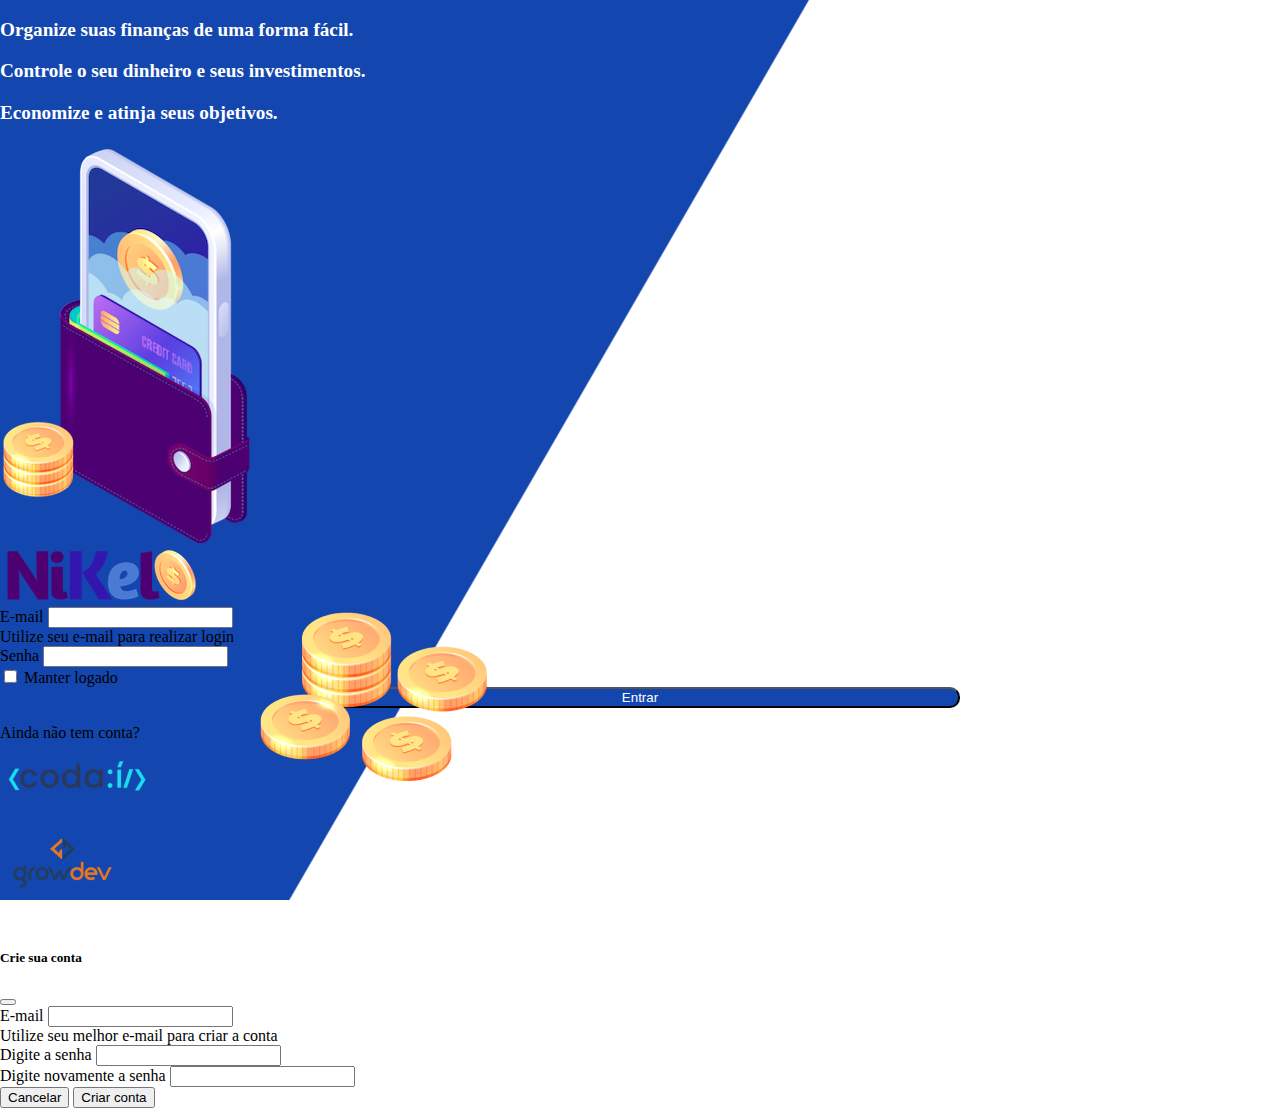
<file: index.html>
<!DOCTYPE html>
<html lang="en">
  <head>
    <meta charset="UTF-8" />
    <meta http-equiv="X-UA-Compatible" content="IE=edge" />
    <meta name="viewport" content="width=device-width, initial-scale=1.0" />
    <link
      rel="stylesheet"
      href="https://cdn.jsdelivr.net/npm/bootstrap@5.1.3/dist/css/bootstrap.min.css"
      integrity="sha384-1BmE4kWBq78iYhFldvKuhfTAU6auU8tT94WrHftjDbrCEXSU1oBoqyl2QvZ6jIW3"
      crossorigin="anonymous"
    />
    <link rel="stylesheet" href="./css/styles.css" />
    <title>Nikel</title>
  </head>
  <body id="login">
    <main>
      <div class="container">
        <div class="row vh-100">
          <div class="col d-flex flex-column my-5 justify-content-center">
            <div id="title">
              <p>Organize suas finanças de uma forma fácil.</p>
              <p>Controle o seu dinheiro e seus investimentos.</p>
              <p>Economize e atinja seus objetivos.</p>
            </div>
            <div id="image" class="text-center">
              <img
                src="./images/pocket.png"
                alt="Imagem Pocket"
                class="img-fluid"
              />
              <img
                src="./images/coins.png"
                alt="Imagem Coins"
                class="img-fluid d-none d-md-inline coins"
              />
            </div>
          </div>
          <div class="col">
            <div class="container">
              <div class="row">
                <div class="col d-flex justify-content-center my-5 flex-column">
                  <div id="logo" class="text-center mb-3 mt-5">
                    <img src="./images/nikel-logo.png" alt="Logotipo Nikel" />
                  </div>
                </div>
              </div>
              <div class="col">
                <div class="row">
                  <form id="login-box">
                    <div class="mb-3">
                      <label for="email" class="form-label">E-mail</label>
                      <input id="email" class="form-control" type="email" />
                      <div class="form-text" id="emailHelper">
                        Utilize seu e-mail para realizar login
                      </div>
                    </div>
                    <div class="mb-3">
                      <label for="password" class="form-label">Senha</label>
                      <input
                        id="password"
                        class="form-control"
                        type="password"
                      />
                    </div>
                    <div class="mb-3 form-check">
                      <input
                        type="checkbox"
                        class="form-check-input"
                        id="check-session"
                      />
                      <label for="check-session" class="form-check-label"
                        >Manter logado</label
                      >
                    </div>
                    <button type="submit" class="btn button-login">
                      Entrar
                    </button>
                  </form>
                </div>
                <div class="row text-center mt-2" id="new-account">
                  <div class="col">
                    <p
                      data-bs-toggle="modal"
                      data-bs-target="#open-new-account"
                    >
                      Ainda não tem conta?
                      <span id="create-account" class="link-create"
                        >Criar uma conta.</span
                      >
                    </p>
                  </div>
                </div>
                <div class="col mt-5">
                  <div class="text-center">
                    <img
                      src="./images/codai-logo.png"
                      alt="Logotipo Codaí"
                      srcset=""
                    />
                  </div>
                </div>
                <div class="col">
                  <div class="text-center">
                    <img
                      src="./images/growdev-logo.png"
                      alt="Logotipo GrowDev"
                      srcset=""
                    />
                  </div>
                </div>
              </div>
            </div>
          </div>
        </div>
      </div>

      <!-- Modal -->
      <div
        class="modal fade"
        id="open-new-account"
        tabindex="-1"
        aria-labelledby="open-new-account"
        aria-hidden="true"
      >
        <div class="modal-dialog">
          <div class="modal-content">
            <div class="modal-header">
              <h5 class="modal-title">Crie sua conta</h5>
              <button
                type="button"
                class="btn-close"
                data-bs-dismiss="modal"
                aria-label="Close"
              ></button>
            </div>
            <form id="create-login">
              <div class="modal-body">
                <div class="mb-3">
                  <label for="create-email" class="form-label">E-mail</label>
                  <input id="create-email" class="form-control" type="email" required/>
                  <div class="form-text" id="emailHelper">
                    Utilize seu melhor e-mail para criar a conta
                  </div>
                </div>
                <div class="mb-3">
                  <label for="create-password" class="form-label"
                    >Digite a senha</label
                  >
                  <input
                    id="create-password"
                    class="form-control"
                    type="password"
                    required                  />
                </div>
                <div class="mb-3">
                  <label for="create-password-confirmation" class="form-label"
                    >Digite novamente a senha</label
                  >
                  <input
                    id="create-password-confirmation"
                    class="form-control"
                    type="password"
                    required
                  />
                </div>
              </div>
              <div class="modal-footer">
                <button
                  type="button"
                  class="btn btn-secondary"
                  data-bs-dismiss="modal"
                >
                  Cancelar
                </button>
                <button type="submit" class="btn btn-primary">
                  Criar conta
                </button>
              </div>
            </form>
          </div>
        </div>
      </div>
    </main>
    <script
      src="https://cdn.jsdelivr.net/npm/bootstrap@5.1.3/dist/js/bootstrap.bundle.min.js"
      integrity="sha384-ka7Sk0Gln4gmtz2MlQnikT1wXgYsOg+OMhuP+IlRH9sENBO0LRn5q+8nbTov4+1p"
      crossorigin="anonymous"
    ></script>

    <script src="./js/index.js"></script>
  </body>
</html>
</file>
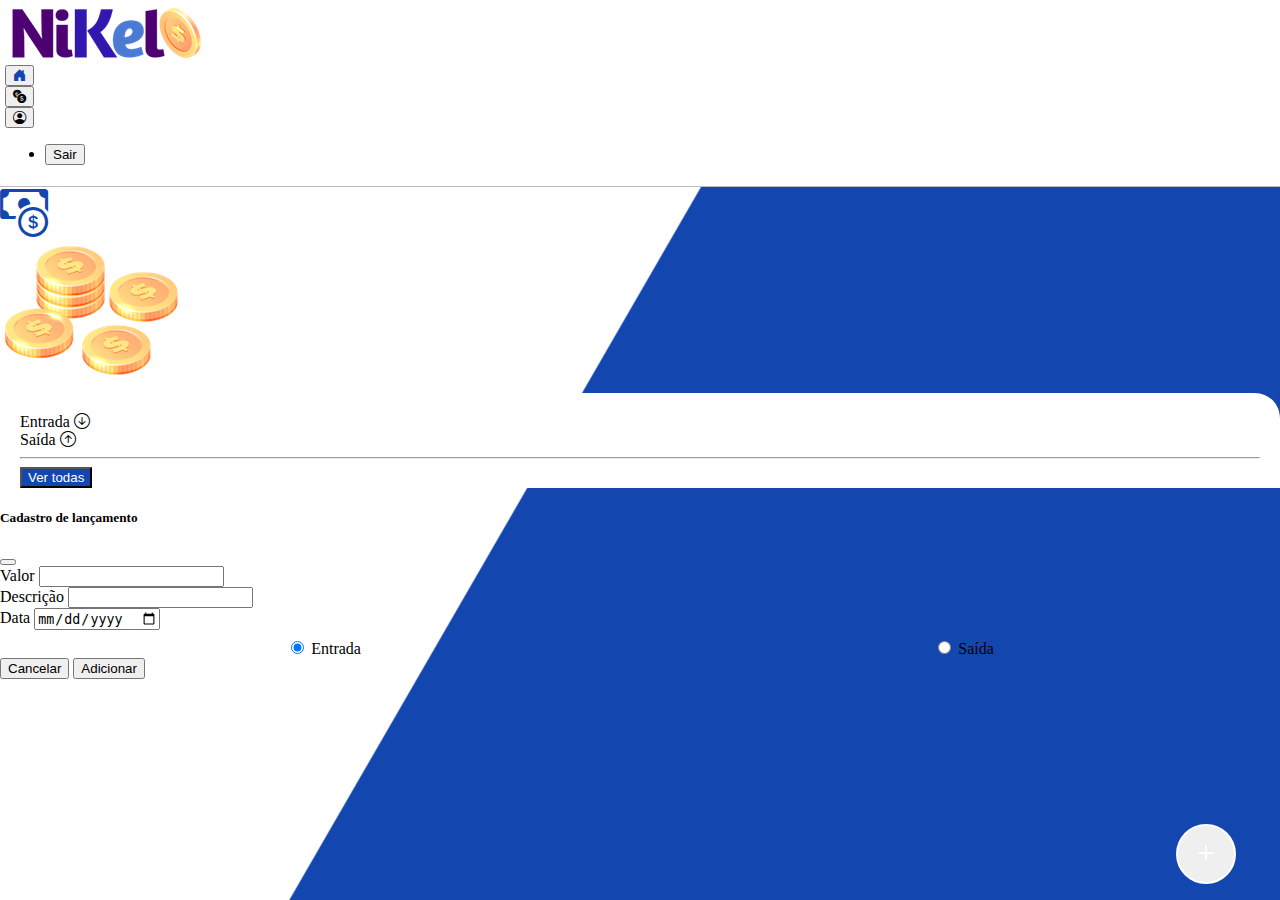
<file: home.html>
<!DOCTYPE html>
<html lang="en">
  <head>
    <meta charset="UTF-8" />
    <meta http-equiv="X-UA-Compatible" content="IE=edge" />
    <meta name="viewport" content="width=device-width, initial-scale=1.0" />
    <link
      rel="stylesheet"
      href="https://cdn.jsdelivr.net/npm/bootstrap@5.1.3/dist/css/bootstrap.min.css"
      integrity="sha384-1BmE4kWBq78iYhFldvKuhfTAU6auU8tT94WrHftjDbrCEXSU1oBoqyl2QvZ6jIW3"
      crossorigin="anonymous"
    />
    <link
      rel="stylesheet"
      href="https://cdn.jsdelivr.net/npm/bootstrap-icons@1.7.1/font/bootstrap-icons.css"
    />
    <link rel="stylesheet" href="./css/styles.css" />
    <title>Nikel - HOME</title>
  </head>
  <body id="home">
    <header>
      <nav class="navbar navbar-expand navbar-light bg-white">
        <div class="container-fluid">
          <a href="home.html" class="navbar-brand">
            <img
              src="./images/nikel-logo.png"
              class="img-fluid"
              alt="Logotipo Nikel"
              srcset=""
            />
          </a>
          <div class="collapse justify-content-end navbar-collapse">
            <div class="d-flex"> 
              <a href="home.html">
                <button class="btn button-navbar" type="button">
                  <i class="bi bi-house-door-fill color-primary fs-3"></i>
             </button>
            </a></div>
            <div>
              <a href="transactions.html">
                <button class="btn button-navbar" type="button">
                  <i class="bi bi-currency-exchange fs-3"></i>
                </button>
              </a>
            </div>
         
              <div class="dropdown">
                <button class="btn button-navbar" id="dropdown" type="button" data-bs-toggle="dropdown" aria-expanded="false">
                  <i class="bi bi-person-circle fs-3"></i>
                </button>
                <ul class="dropdown-menu item " aria-labelledby="dropdown" >
                  <li><button class="dropdown-item" id="buttonLogout">Sair</button></li>
                </ul>
              </div>
          </div>
          </div>
        </div>
      </nav>
    </header>
    <main class="container-lg">
      <div class="row">
        <div class="col d-flex mt-4 justify-content-start align-items-center">
          <i class="bi bi-cash-coin color-primary icon-detail"></i>
          <span class="fs-2" id="total"></span>
        </div>
        <div class="col d-flex mt-4 justify-content-end">
          <div><img src="./images/coins-small.png" alt="Imagem de moeda"></div>
        </div>
        <div class="row" id="box-info">
          <div class="col-12 info shadow-lg">
            <div class="container">
              <div class="row" id="header-info">
                <div class="col-6">
                  <span class="fs-3">Entrada <i class="bi bi-arrow-down-circle fs-4 align-middle"></i></span>
                </div>
                <div class="col-6">
                  <span class="fs-3">Saída <i class="bi bi-arrow-up-circle fs-4 align-middle"></i></span>
                </div>
                <div class="col-12">
                  <hr>
                </div>
              </div>
              <div class="row" id="body-information">
                <div class="col-6">
                  <div class="container p-0" id="incomeValue">
                    
                  </div>
                </div>
                <div class="col-6">
                  <div class="container" id="outcomeValue">
                    
                  </div>
                </div>
              </div>
              <div class="col-12">
                <button class="btn button-default" id="seeAllTransactions">Ver todas</button>
              </div>
            </div>
          </div>
        </div>
        <button class="btn button-float button-float-fill" data-bs-target="#transactionModal" data-bs-toggle="modal"><i class="bi bi-plus icon icon-fill"></i></button>
      </div>

    <!-- Modal -->
    <div class="modal fade" id="transactionModal" tabindex="-1" aria-labelledby="transactionModalLabel" aria-hidden="true">
      <div class="modal-dialog">
        <class class="modal-content">
          <div class="modal-header">
            <h5 class="modal-title" id="exampleModalLabel">Cadastro de lançamento</h5>
            <button type="button" class="btn-close" data-bs-dismiss="modal" aria-label="Close"></button>
          </div>
          <form id="transactionForm">
          <div class="modal-body">
           <div class="mb-3">
             <label for="value-input" class="form-label">Valor</label>
             <input type="text" name="value" id="value" class="form-control" required>
           </div>
           <div class="mb-3">
             <label for="description-input">Descrição</label>
             <input type="text" name="description" id="description" class="form-control" required>
           </div>
           <div class="mb-3">
            <label for="date-input" class="form-label">Data</label>
            <input type="date" name="value" id="date" class="form-control" required>
          </div>
          <div class="mb-3 check-options text-center">
            <div class="form-check form-check-inline">
              <input class="form-check-input" type="radio" name="type-input"  checked name="inlineCheck" id="inlineIncome" value="income">
              <label class="form-check-label" for="income" >Entrada</label>
            </div>
            <div class="form-check form-check-inline">
              <input class="form-check-input" type="radio" name="type-input" name="inlineCheck" id="inlineOutcome" value="outcome">
              <label class="form-check-label" for="outcome">Saída</label>
            </div>
          </div>
          </div>
          <div class="modal-footer">
            <button type="button" class="btn btn-secondary" data-bs-dismiss="modal">Cancelar</button>
            <button type="submit" class="btn btn-primary">Adicionar</button>
          </div>
        </div>
        </form>
      </div>
    </div>
    </main>

    <script src="https://cdn.jsdelivr.net/npm/bootstrap@5.1.3/dist/js/bootstrap.bundle.min.js" integrity="sha384-ka7Sk0Gln4gmtz2MlQnikT1wXgYsOg+OMhuP+IlRH9sENBO0LRn5q+8nbTov4+1p" crossorigin="anonymous"></script>
    <script src="./js/home.js"></script>

  </body>
</html>
</file>
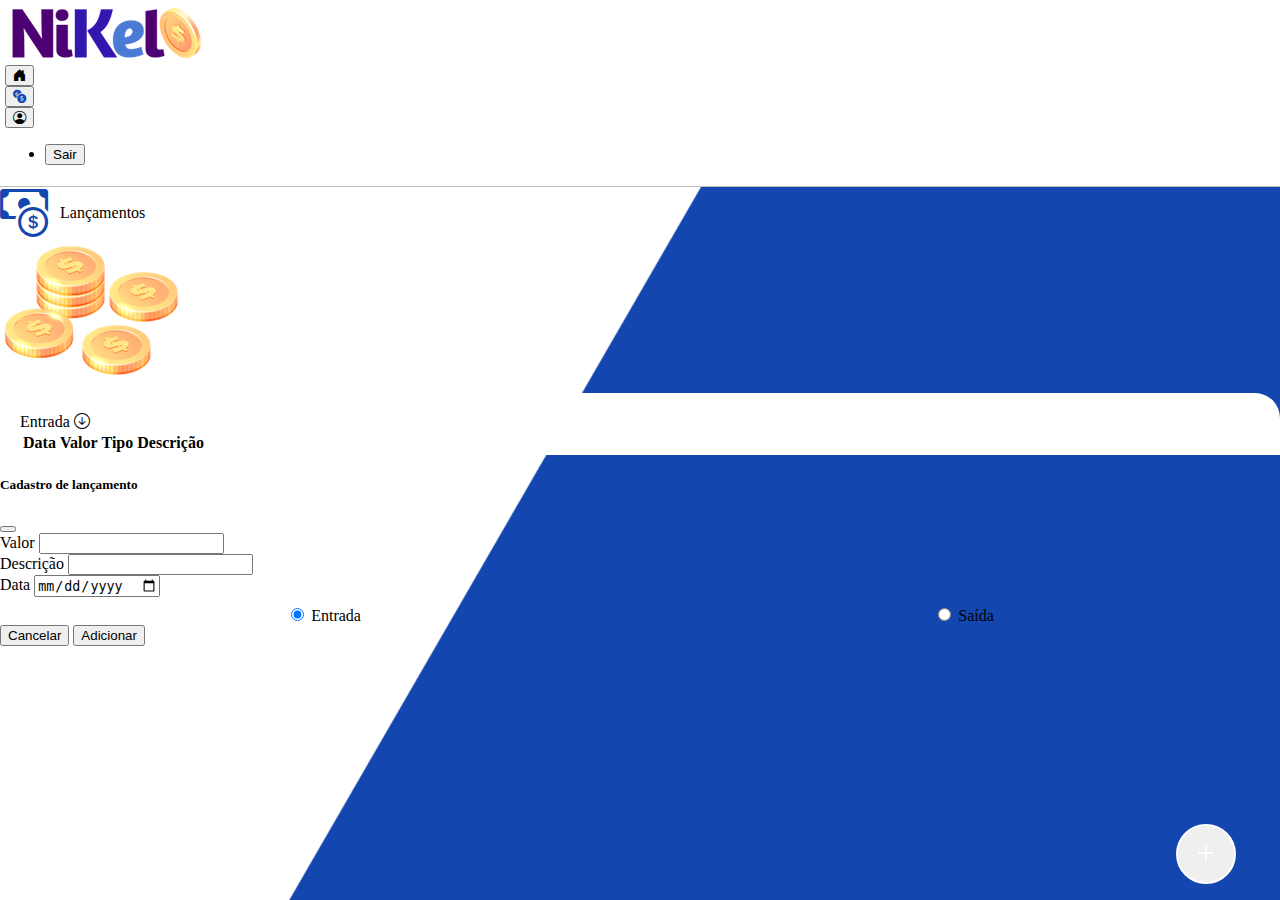
<file: transactions.html>
<!DOCTYPE html>
<html lang="en">
<head>
    <meta charset="UTF-8">
    <meta http-equiv="X-UA-Compatible" content="IE=edge">
    <meta name="viewport" content="width=device-width, initial-scale=1.0">
    <title>Nikel - LANÇAMENTOS</title>
    <link
      rel="stylesheet"
      href="https://cdn.jsdelivr.net/npm/bootstrap@5.1.3/dist/css/bootstrap.min.css"
      integrity="sha384-1BmE4kWBq78iYhFldvKuhfTAU6auU8tT94WrHftjDbrCEXSU1oBoqyl2QvZ6jIW3"
      crossorigin="anonymous"
    />
    <link
      rel="stylesheet"
      href="https://cdn.jsdelivr.net/npm/bootstrap-icons@1.7.1/font/bootstrap-icons.css"
    />
    <link rel="stylesheet" href="./css/styles.css" />
</head>
<body id="transactions">
    <header>
        <nav class="navbar navbar-expand navbar-light bg-white">
          <div class="container-fluid">
            <a href="home.html" class="navbar-brand">
              <img
                src="./images/nikel-logo.png"
                class="img-fluid"
                alt="Logotipo Nikel"
                srcset=""
              />
            </a>
            <div class="collapse justify-content-end navbar-collapse">
              <div class="d-flex"> 
                <a href="home.html">
                  <button class="btn button-navbar" type="button">
                    <i class="bi bi-house-door-fill  fs-3"></i>
               </button>
              </a></div>
              <div>
                <a href="transactions.html">
                  <button class="btn button-navbar" type="button">
                    <i class="bi bi-currency-exchange color-primary fs-3"></i>
                  </button>
                </a>
              </div>
           
                <div class="dropdown">
                  <button class="btn button-navbar" id="dropdown" type="button" data-bs-toggle="dropdown" aria-expanded="false">
                    <i class="bi bi-person-circle fs-3"></i>
                  </button>
                  <ul class="dropdown-menu item " aria-labelledby="dropdown">
                    <li><button class="dropdown-item"  id="buttonLogout">Sair</button></li>
                  </ul>
                </div>
            </div>
            </div>
          </div>
        </nav>
      </header>
      <main class="container-lg">
        <div class="row">
          <div class="col d-flex mt-4 justify-content-start align-items-center">
            <i class="bi bi-cash-coin color-primary icon-detail"></i>
            <span class="fs-2">Lançamentos</span>
          </div>
          <div class="col d-flex mt-4 justify-content-end">
            <div><img src="./images/coins-small.png" alt="Imagem de moeda"></div>
          </div>
          <div class="row" id="box-info">
            <div class="col-12 info shadow-lg">
              <div class="container">
                <div class="row" id="header-info">
                  <div class="col-12">
                    <span class="fs-3">Entrada <i class="bi bi-arrow-down-circle fs-4 align-middle"></i></span>
                  </div>
                </div>
                <div class="col">

                <table class="table">
                    <thead>
                      <tr>
                        <th scope="col">Data</th>
                        <th scope="col">Valor</th>
                        <th scope="col">Tipo</th>
                        <th scope="col">Descrição</th>
                      </tr>
                    </thead>
                    <tbody id="transactionList">
                      
                    </tbody>
                  </table>
                </div>
              </div>
            </div>
          </div>
        <button class="btn button-float button-float-fill" data-bs-target="#transactionModal" data-bs-toggle="modal"><i class="bi bi-plus icon icon-fill"></i></button>
        </div>
            <!-- Modal -->
            <div class="modal fade" id="transactionModal" tabindex="-1" aria-labelledby="transactionModalLabel" aria-hidden="true">
              <div class="modal-dialog">
                <class class="modal-content">
                  <div class="modal-header">
                    <h5 class="modal-title" id="exampleModalLabel">Cadastro de lançamento</h5>
                    <button type="button" class="btn-close" data-bs-dismiss="modal" aria-label="Close"></button>
                  </div>
                  <form id="transactionForm">
                  <div class="modal-body">
                   <div class="mb-3">
                     <label for="value-input" class="form-label">Valor</label>
                     <input type="text" name="value" id="value" class="form-control" required>
                   </div>
                   <div class="mb-3">
                     <label for="description-input">Descrição</label>
                     <input type="text" name="description" id="description" class="form-control" required>
                   </div>
                   <div class="mb-3">
                    <label for="date-input" class="form-label">Data</label>
                    <input type="date" name="value" id="date" class="form-control" required>
                  </div>
                  <div class="mb-3 check-options text-center">
                    <div class="form-check form-check-inline">
                      <input class="form-check-input" type="radio" name="type-input"  checked name="inlineCheck" id="inlineIncome" value="income">
                      <label class="form-check-label" for="income" >Entrada</label>
                    </div>
                    <div class="form-check form-check-inline">
                      <input class="form-check-input" type="radio" name="type-input" name="inlineCheck" id="inlineOutcome" value="outcome">
                      <label class="form-check-label" for="outcome">Saída</label>
                    </div>
                  </div>
                  </div>
                  <div class="modal-footer">
                    <button type="button" class="btn btn-secondary" data-bs-dismiss="modal">Cancelar</button>
                    <button type="submit" class="btn btn-primary">Adicionar</button>
                  </div>
                </div>
                </form>
              </div>
            </div>
      </main>
  
      <script src="https://cdn.jsdelivr.net/npm/bootstrap@5.1.3/dist/js/bootstrap.bundle.min.js" integrity="sha384-ka7Sk0Gln4gmtz2MlQnikT1wXgYsOg+OMhuP+IlRH9sENBO0LRn5q+8nbTov4+1p" crossorigin="anonymous"></script>
      
      <script src="./js/transactions.js"></script>

    </body>
</html>
</file>
<file: css/styles.css>
body {
  padding: 0;
  margin: 0;
  box-sizing: border-box;
}

.color-primary {
  color: #1347af;
}

#login {
  background: linear-gradient(120deg, #1347af 44.9%, #fff 45%) no-repeat fixed;
}

#home,
#transactions {
  background: linear-gradient(120deg, #fff 44.9%, #1347af 45%) no-repeat fixed;
}

header {
  border-bottom: 1px solid #bebcbc;
  padding: 5px;
  background: #fff;
}

.info {
  background-color: #fff;
  border-radius: 25px 25px 0 0;
  padding: 20px 20px 0;
}

.icon-detail {
  font-size: 3rem;
  margin-right: 0.5rem;
  vertical-align: middle;
}

.button-default {
  background-color: #1347af;
  color: #fff;
}

.button-default:hover {
  background-color: rgba(19, 71, 174, 0.9);
  color: #fff;
}

.button-float {
  position: fixed;
  bottom: 1rem;
  right: 2rem;
  border: 2px solid #ffffff;
  width: 60px;
  height: 60px;
  margin-left: 12px;
  margin-right: 12px;
  border-radius: 120px;
  overflow: hidden;
  z-index: 0;
  font-size: 2rem;
  padding: 0 !important;
  color: rgba(19, 71, 174, 0.9);
}
.button-float::before {
  content: "";
  position: absolute;
  top: 0;
  left: 0;
  height: 100%;
  width: 100%;
  transition: all 0.25s ease;
  border-radius: 120px;
}

.button-float::after {
  content: "";
  position: absolute;
  top: 0;
  left: 0;
  height: 100%;
  width: 100%;
  transition: all 0.25s ease;
  border-radius: 120px;
}

.button-float-fill::before {
  transition-duration: 0.5s;
  box-shadow: inset 0 0 0 1px transparent;
}

.button-float-fill:hover::before {
  box-shadow: inset 0 0 0 60px rgba(0, 115, 255, 0.932);
}

.icon {
  color: #fdfdfd;
  position: relative;
  z-index: 1;
}

#title p {
  color: #fff;
  font-weight: bold;
  font-size: 1.2rem;
}

#image .coins {
  position: absolute;
  bottom: 100px;
}

#login-box .button-login {
  background-color: #1347af;
  border-radius: 10px;
  color: #fff;
  width: 50%;
  margin: 0 25%;
}

#login-box .button-login:hover {
  background-color: rgba(19, 71, 174, 0.8);
}

#new-account .link-create {
  color: #1347af;
  cursor: pointer;
}

#new-account .link-create:hover {
  color: rgba(19, 71, 174, 0.8);
}

.item {
  min-width: 0.9rem;
}

.check-options{
  padding-top: 0.5rem;
  display: flex;
  flex-direction: row;
  text-align: center;
  justify-content: space-around;
}
</file>
